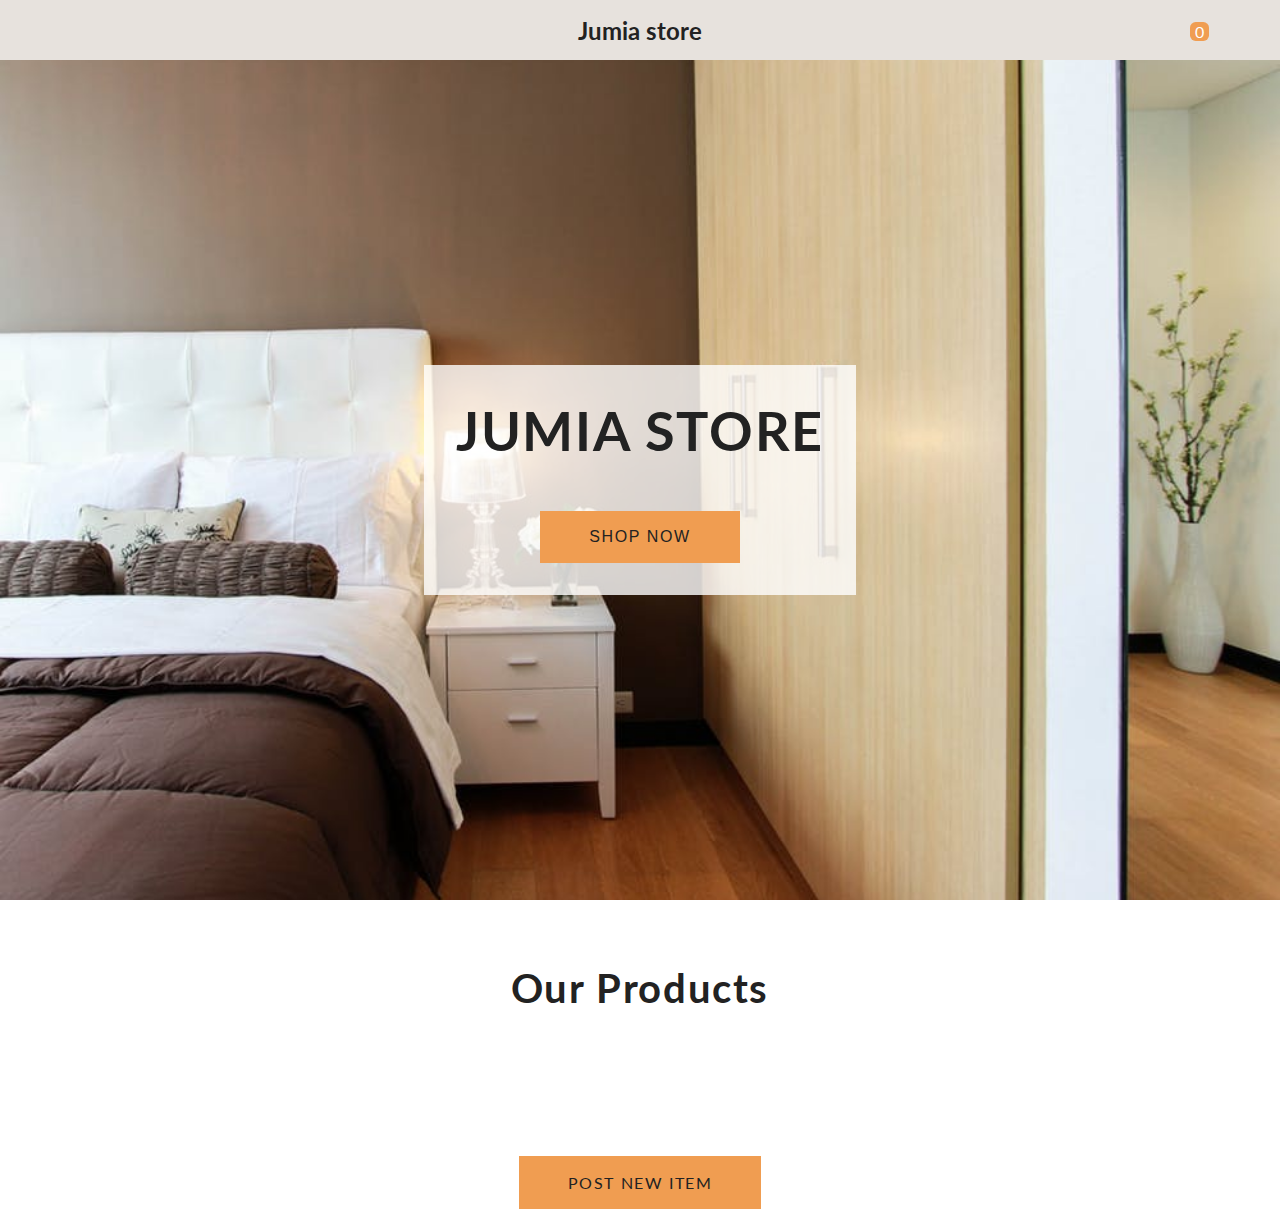
<file: index.html>
<!DOCTYPE html>
<html lang="en">
  <head>
    <meta charset="utf-8" />
    <meta name="viewport" content="width=device-width, initial-scale=1.0" />
    <meta http-equiv="X-UA-Compatible" content="ie=edge" />
    <!-- font awesome -->
    <link
      rel="stylesheet"
      href="https://use.fontawesome.com/releases/v5.13.0/css/all.css"
      integrity="sha384-Bfad6CLCknfcloXFOyFnlgtENryhrpZCe29RTifKEixXQZ38WheV+i/6YWSzkz3V"
      crossorigin="anonymous"
    />
    <!-- styles -->
    <link rel="stylesheet" href="./styles.css" />
    <!-- end of styles  -->
  </head>

  <body>
    <!-- navbar -->
    <nav class="navbar">
      <div class="navbar-center">
        <span class="nav-icon">
          <i class="fas fa-bars"></i>
        </span>
        <h2>Jumia store</h2>
        <div class="cart-btn">
          <span class="nav-icon">
            <i class="fas fa-cart-plus"></i>
          </span>
          <div class="cart-items">0</div>
          </div>
        </div>
      </div>
    </nav>
    <!-- end of navbar -->
    <!-- hero -->
    <header class="hero">
      <div class="banner">
        <h1 class="banner-title">jumia store</h1>
        <button class="banner-btn">shop now</button>
      </div>
    </header>
    <!-- end of hero -->

    <!-- products -->
    <section class="products">
      <div class="section-title">
        <h2>our products</h2>
      </div>
      <div class="products-center">
        <!-- single product -->

        <!-- end of single product -->
      </div>
    </section>
    <!-- end of products -->
    <!-- cart -->
    <div class="cart-overlay">
      <div class="cart">
        <span class="close-cart">
          <i class="fas fa-window-close"></i>
        </span>
        <h2>your cart</h2>
        <div class="cart-content">
          <!-- cart item -->
          <!-- <div class="cart-item">

          </div> -->
          <!-- end of cart item -->
        </div>
        <!-- cart footer -->
        <div class="cart-footer">
          <h3>Your total:<span class="cart-total">0</span> </h3>
          <button class="clear-cart banner-btn">clear cart</button>
        </div>
        <!-- end of cart footer -->
      </div>
    </div>
    <!-- end of cart -->
    <!-- footer -->
    <!-- post new item -->
    <div class="post-btn-container">
      <a class="banner-btn" href="./form.html">Post new Item</a>
    </div>
    <!-- end of post new item -->
    <!-- end of footer -->
    <script src="./app.js"></script>
  </body>
</html>
</file>
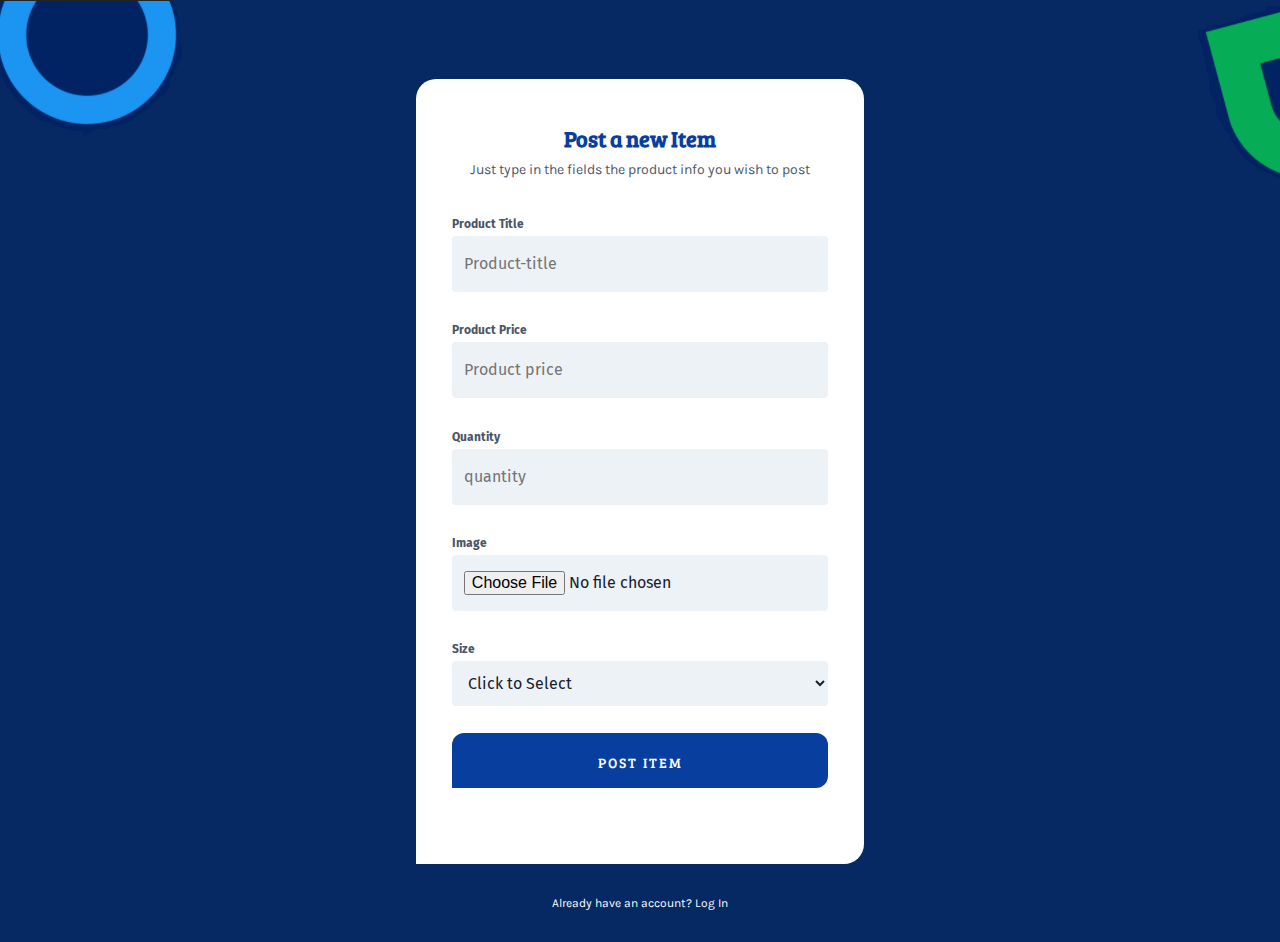
<file: form.html>
<!DOCTYPE html>
<html lang="en">

    <title>PiggyVest Signup page</title>
    <meta charset="utf-8">
    <meta name="viewport" content="width=device-width,initial-scale=1.0,maximum-scale=1.0">
    <link rel="stylesheet" href="./css/style.css">
    <link rel="stylesheet" href="./css/mobile.css">
    <link rel="stylesheet" href="./css/tablet.css">
    <link rel="stylesheet" href="./css/desktop.css">
    <!-- fonts for both the heading and paragraph in the form respectively -->
<link href="https://fonts.googleapis.com/css2?family=Bree+Serif&family=Fira+Sans&family=Karla&display=swap"
  rel="stylesheet">
  </head>
  <body>
    <div class="icon-container">
    <div>
      <img id="top-left" src="./assets/top-left_piggyvest-icon.png">
    </div>
    <div>
      <img id="top-right" src="./assets/top-right_piggyvest-icon.png">
    </div>
    </div>
<div class="main-container">
    <div class="image-container">
      <a href="https://www.piggyvest.com">
        <!-- <img src="./assets/piggyvest-logo.0b78a8fa.svg" alt="piggyvest logo"> -->
      </a>
    </div>
    <div class="form-container">
      <form action="/api/products" method="POST" data-netlify="true"  name="post-new-product">
        <header>
          <h1>Post a new Item</h1>
          <p>Just type in the fields the product info you wish to post</p>
        </header>
        <div class="field-container" >
          <div>
            <label for="product-title">Product Title</label>
          </div>
          <input class="field" type="text" placeholder="Product-title" name="product-title">
        </div>
        <div class="field-container" >
          <div>
            <label for="product-price">Product Price</label>
          </div>
          <input class="field"  type="text" placeholder="Product price" name="product-price">
        </div>
        <div class="field-container">
          <div>
            <label for="quantity">Quantity</label>
          </div>
          <input class="field"  type="number" placeholder="quantity" name="quantity">
        </div>
        <div class="field-container">
          <div>
            <label for="image">Image</label>
          </div>
          <input class="field"  type="file" placeholder="Product Image">
        </div>
        <div class="field-container select-container">
          <div>
            <label>Size</label>
          </div>
          <select class="field " >
            <div class="option-container">
            <option selected>Click to Select</option>
            <option >small</option>
            <option>medium</option>
            <option>large</option>
            <option>Ex-Large</option>
            </div>
          </select>
        </div>
        <div>
          <button class="register-btn value="Post">Post item</button>
        </div>
      </form>
<!-- <div class="icon-container">
  <div>
    <img id="icon-bottom-left" src="./assets/bottom-left_piggyvest-icon.png">
  </div>
  <div>
    <img id="icon-bottom-right" src="./assets/bottom-right_piggyvest-icon.png">
  </div>
</div> -->
    </div>
    <a class="login-link" href="https://dasboard.piggyvest.com/login">Already have an account? Log In</a>
    <!-- </div>
    <div class="icon-container">
      <div>
        <img id="icon-bottom-left" src="./assets/bottom-left_piggyvest-icon.png">
      </div>
      <div>
        <img id="icon-bottom-right" src="./assets/bottom-right_piggyvest-icon.png">
      </div>
    </div> -->
  </body>
</html>
</file>
<file: styles.css>
@import url("https://fonts.googleapis.com/css?family=Lato:400,700");

:root {
  --primaryColor: #f09d51;
  --mainWhite: #fff;
  --mainBlack: #222;
  --mainGrey: #ececec;
  --mainSpacing: 0.1rem;
  --mainTransition: all 0.3s linear;
}
* {
  margin: 0;
  padding: 0;
  box-sizing: border-box;
}
body {
  color: var(--mainBlack);
  background: var(--mainWhite);
  font-family: "Lato", sans-serif;
}
/* --------------- Navbar ---------------- */
.navbar {
  position: sticky;
  top: 0;
  height: 60px;
  width: 100%;
  display: flex;
  align-items: center;
  background: rgb(231, 226, 221);
  z-index: 1;
}
.navbar-center {
  width: 100%;
  max-width: 1170px;
  margin: 0 auto;
  display: flex;
  align-items: center;
  justify-content: space-between;
  padding: 0 1.5rem;
}
.nav-icon {
  font-size: 1.5rem;
}
.cart-btn {
  position: relative;
  cursor: pointer;
}
.cart-items {
  position: absolute;
  top: -8px;
  right: -8px;
  background: var(--primaryColor);
  padding: 0 5px;
  border-radius: 30%;
  color: var(--mainWhite);
}
/* --------------- End of Navbar ---------------- */
/* --------------- Hero ---------------- */
.hero {
  min-height: calc(100vh - 60px);
  background: url("./images/hero-bcg.jpeg") center/cover no-repeat;
  display: flex;
  align-items: center;
  justify-content: center;
}
.banner {
  text-align: center;
  background: rgba(255, 255, 255, 0.8);
  display: inline-block;
  padding: 2rem;
}
.banner-title {
  font-size: 3.4rem;
  text-transform: uppercase;
  letter-spacing: var(--mainSpacing);
  margin-bottom: 3rem;
}
.banner-btn {
  padding: 1rem 3rem;
  text-transform: uppercase;
  letter-spacing: var(--mainSpacing);
  font-size: 1rem;
  background: var(--primaryColor);
  color: var(--mainBlack);
  border: 1px solid var(--primaryColor);
  transition: var(--mainTransition);
  cursor: pointer;
  text-decoration: none;
}
.banner-btn:hover {
  background: transparent;
  color: var(--primaryColor);
}
/* --------------- End of Hero ---------------- */
/* --------------- Products ---------------- */

.products {
  padding: 4rem 0;
}
.section-title h2 {
  text-align: center;
  font-size: 2.5rem;
  margin-bottom: 5rem;
  text-transform: capitalize;
  letter-spacing: var(--mainSpacing);
}
.products-center {
  width: 90vw;
  margin: 0 auto;
  max-width: 1170px;
  display: grid;
  grid-template-columns: repeat(auto-fit, minmax(260px, 1fr));
  grid-column-gap: 1.5rem;
  grid-row-gap: 2rem;
}
.img-container {
  position: relative;
  overflow: hidden;
}
.bag-btn {
  position: absolute;
  top: 70%;
  right: 0;
  background: var(--primaryColor);
  border: none;
  text-transform: uppercase;
  padding: 0.5rem 0.75rem;
  letter-spacing: var(--mainSpacing);
  font-weight: bold;
  transition: var(--mainTransition);
  transform: translateX(101%);
  cursor: pointer;
}
.bag-btn:hover {
  color: var(--mainWhite);
}
.fa-shopping-cart {
  margin-right: 0.5rem;
}
.img-container:hover .bag-btn {
  transform: translateX(0);
}
.product-img {
  display: block;
  width: 100%;
  min-height: 12rem;
  transition: var(--mainTransition);
}
.img-container:hover .product-img {
  opacity: 0.5;
}

.product h3 {
  text-transform: capitalize;
  font-size: 1.1rem;
  margin-top: 1rem;
  letter-spacing: var(--mainSpacing);
  text-align: center;
}

.product h4 {
  margin-top: 0.7rem;
  letter-spacing: var(--mainSpacing);
  color: var(--primaryColor);
  text-align: center;
}
.product-variety-image {
  max-width: 100%;
  height: auto;
}
.product-description {
  margin: 30px 0;
  text-align: center;
  line-height: 1.2;
  font-size: 1.1rem;
}
.product-varieties-container {
  display: grid;
  grid-template-columns: repeat(auto-fit, minmax(200px, 1fr));
  gap: 1rem;
}
.product-variety {
  /* border: 1px solid blue; */
  display: grid;
  grid-template-columns: repeat(auto-fit, minmax(200px, 1fr));
}
.product-variety-details-container {
  display: grid;
  grid-template-columns: repeat(auto-fit, minmax(120px, 1fr));
  gap: 1rem;
}
.product-variety-one {
  display: grid;
  grid-template-columns: repeat(auto-fit, minmax(120px, 1fr));
  font-size: 0.9rem;
  text-align: center;
}
.product-variety-price {
  margin: 10px;
}
.product-qty {
  display: flex;
  justify-content: center;
  align-items: center;
  font-size: 1.5rem;
}

/* ---------------End of Products ---------------- */
/* --------------- Cart ---------------- */
.cart-overlay {
  position: fixed;
  top: 0;
  right: 0;
  width: 100%;
  height: 100%;
  transition: var(--mainTransition);
  background: rgb(240, 157, 81, 0.5);
  z-index: 2;
  visibility: hidden;
}
.cart {
  position: fixed;
  top: 0;
  right: 0;
  width: 100%;
  height: 100%;
  overflow: scroll;
  z-index: 3;
  background: rgb(231, 226, 221);
  padding: 1.5rem;
  transition: var(--mainTransition);
  transform: translateX(100%);
}
.showCart {
  transform: translateX(0);
}
.transparentBcg {
  visibility: visible;
}
@media screen and (min-width: 768px) {
  .cart {
    width: 30vw;
    min-width: 450px;
  }
}

.close-cart {
  font-size: 1.7rem;
  cursor: pointer;
}
.cart h2 {
  text-transform: capitalize;
  text-align: center;
  letter-spacing: var(--mainSpacing);
  margin-bottom: 2rem;
}
/*---------- Cart Item -------------------- */
.cart-item {
  display: grid;
  align-items: center;
  grid-template-columns: auto 1fr auto;
  grid-column-gap: 1.5rem;
  margin: 1.5rem 0;
}
.cart-item img {
  width: 75px;
  height: 75px;
}
.cart-item h4 {
  font-size: 0.85rem;
  text-transform: capitalize;
  letter-spacing: var(--mainSpacing);
}
.cart-item h5 {
  margin: 0.5rem 0;
  letter-spacing: var(--mainSpacing);
}
.item-amount {
  text-align: center;
}
.remove-item {
  color: grey;
  cursor: pointer;
}
.fa-chevron-up,
.fa-chevron-down {
  color: var(--primaryColor);
  cursor: pointer;
}
/*---------- End of Cart Item -------------------- */

.cart-footer {
  margin-top: 2rem;
  letter-spacing: var(--mainSpacing);
  text-align: center;
}
.cart-footer h3 {
  text-transform: capitalize;
  margin-bottom: 1rem;
}

/* --------------- End of Cart ---------------- */

/* post btn container */
.post-btn-container {
  width: 100%;
  display: flex;
  justify-content: center;
  align-items: center;
}
/* end of post post btn container */
</file>
<file: css/style.css>
*{
  margin:0;
  padding:0;
  box-sizing:border-box;
}
</file>
<file: css/mobile.css>
@media only screen and (max-width:400px){
  body{
    /* background:#ADD8E6; */
     background:#062863;
  }
  /* styles for piggyvest icons container */
.icon-container{
  width:100%;
  display:flex;
  justify-content: space-between;
  align-items: flex-end;
}
/* styles for the icon top left and right */
#top-left{
position:absolute;
width:20%;
top:-9px;
left:-9px;
}
#top-right{
  position:absolute;
  width:10%;
  right:-9px;
}

  /* styles for main-container that hold all*/
.main-container{
  display: flex;
  flex-direction: column;
  justify-content: space-between;
  padding-top: 1.5%;
}
/* styles for image container */
.image-container{
  margin:30px auto;
}
/* styles for header */
header{
  text-align:center;
  margin-top:1%;
  margin-bottom:2rem;
}
/*styles for header inside the form*/
header > h1{
  color:#083e9e;
  font-size:1.40em;
  /* font-size:20px; */
  line-height:30px;
  text-size-adjust: 100%;
  font-weight:600;
  font-family: "Bree Serif",serif;
  text-align: center;
  margin:1.5% auto;
  letter-spacing: 2.5%;
}
/*styles for the paragraph inside form*/
header >p {
  color:#4a5568;
  font-size:.875rem;
  font-size:14px;
  line-height:21px;
  font-family: 'Karla', sans-serif;
}
/*styles for the div that holds the form itself with*/
.form-container{
  background:#fff;
  max-width:28rem;
  width:70%;
  margin:auto;
  padding-top:3%;
  padding-left:-5px;
  /* padding-right:2%; */
  padding-bottom:6%;
  border-top-right-radius: 1.25rem;
  border-top-left-radius: 1.25rem;
  border-bottom-right-radius: 1.25rem;
  display:flex;
  flex-direction: column;
  align-items:center;
  justify-content: center;
  /* height:900px; */
}
/* styles for the form */
form{
  /* overflow-y:scroll; */
  /* height:700px; */
  width:84%;
}
/* styles for the field container */
.field-container{
  margin-bottom:7%;
}
/* styles for the input labels */
label{
  color:#4a5568;
  line-height: 2;
  font-size: .75rem;
  font-family: 'Fira Sans', sans-serif;
  font-weight: bold;
  /* margin-bottom:4%; */
}
/* styles for the form fields */
.field{
  color:#1a202c;
  font-family: 'Fira Sans', sans-serif;
  background-color: #edf2f7;
  border:none;
  padding-top:.75rem;
  padding-bottom:.75rem;
  padding-left:.75rem;
  padding-right:.5rem;
  line-height:2em;
  border-radius:.25rem;
  width:100%;
  font-size:100%;
  margin:auto;
}
/* styles for the option element field */
option{
  font-size: .85em;
  height: 70px;
  margin-bottom:4%;
  display:flex;
  flex-wrap: wrap;
}
/* styles for the register btn */
.register-btn{
  background:rgb(8,62,158);
  border-top-left-radius: .75rem;
  border-top-right-radius: .75rem;
  border-bottom-right-radius:.75rem;
  font-size:.875rem;
  /* font-weight:700; */
  letter-spacing: 2px;
  color:#fff;
  cursor:pointer;
  text-transform:uppercase;
  font-family:"Bree serif",serif;
  padding-top:1rem;
  padding-left: 1rem;
  padding-right:1rem;
  padding-bottom:1rem;
  width:100%;
  border:none;
}
.register-btn:hover{
  background:rgb(6,43,111);
}

/* styles for login link */
.login-link{
  text-align:center;
  text-decoration: none;
  color:rgb(255,255,255);
   font-family: 'Karla', sans-serif;
   font-size:12px;
   margin-top:2rem;
   margin-bottom:2rem;
   font-weight: 400;
}
.login-link:hover{
  color: rgb(179, 179, 179);
}
}
</file>
<file: css/tablet.css>
@media only screen and (min-width:401px) and (max-width:960px){
  body{
  /* //background color from HNG */
  /* background: #ADD8E6; */
   /* background-color from piggyvest */
  background:#062863;
  }
  .icon-container{
  width:100%;
  display:flex;
  justify-content: space-between;
  align-items: flex-end;
}
/* styles for the icon top left and right */
#top-left{
position:absolute;
width:20%;
top:-9px;
left:-9px;
}
#top-right{
  position:absolute;
  width:10%;
  right:-9px;
}
  /* styles for main-container that hold all*/
.main-container{
  display: flex;
  flex-direction: column;
  justify-content: space-between;
  padding-top: 1.5%;
}
/* styles for image container */
.image-container{
  margin:30px auto;
}
/* styles for header */
header{
  text-align:center;
  margin-top:1%;
  margin-bottom:2rem;
}
/*styles for header inside the form*/
header > h1{
  color:#083e9e;
  font-size:1.40em;
  /* font-size:20px; */
  line-height:30px;
  text-size-adjust: 100%;
  font-weight:600;
  font-family: "Bree Serif",serif;
  text-align: center;
  margin:1.5% auto;
  letter-spacing: 2.5%;
}
/*styles for the paragraph inside form*/
header >p {
  color:#4a5568;
  font-size:.875rem;
  font-size:14px;
  line-height:21px;
  font-family: 'Karla', sans-serif;
}
/*styles for the div that holds the form itself with*/
.form-container{
  background:#fff;
  max-width:28rem;
  width:70%;
  margin:auto;
  padding-top:3%;
  padding-left:-5px;
  /* padding-right:2%; */
  padding-bottom:6%;
  border-top-right-radius: 1.25rem;
  border-top-left-radius: 1.25rem;
  border-bottom-right-radius: 1.25rem;
  display:flex;
  flex-direction: column;
  align-items:center;
  justify-content: center;
  /* height:900px; */
}
/* styles for the form */
form{
  /* overflow-y:scroll; */
  /* height:700px; */
  width:84%;
}
/* styles for the field container */
.field-container{
  margin-bottom:7%;
}
/* styles for the input labels */
label{
  color:#4a5568;
  line-height: 2;
  font-size: .75rem;
  font-family: 'Fira Sans', sans-serif;
  font-weight: bold;
  /* margin-bottom:4%; */
}
/* styles for the form fields */
.field{
  color:#1a202c;
  font-family: 'Fira Sans', sans-serif;
  background-color: #edf2f7;
  border:none;
  padding-top:.75rem;
  padding-bottom:.75rem;
  padding-left:.75rem;
  padding-right:.5rem;
  line-height:2em;
  border-radius:.25rem;
  width:100%;
  font-size:100%;
  margin:auto;
}
/* styles for the select field */

option{
  font-size: 1.5em;
  height: 100px;
  margin-bottom:4%;
}
/* styles for the register btn */
.register-btn{
  background:rgb(8,62,158);
  border-top-left-radius: .75rem;
  border-top-right-radius: .75rem;
  border-bottom-right-radius:.75rem;
  font-size:.875rem;
  /* font-weight:700; */
  letter-spacing: 2px;
  color:#fff;
  cursor:pointer;
  text-transform:uppercase;
  font-family:"Bree serif",serif;
  padding-top:1.25rem;
  padding-left: 2.5rem;
  padding-right:2.5rem;
  padding-bottom:1rem;
  width:100%;
  border:none;
}
.register-btn:hover{
  background:rgb(6,43,111);
}

/* styles for login link */
.login-link{
  text-align:center;
  text-decoration: none;
  color:rgb(255,255,255);
   font-family: 'Karla', sans-serif;
   font-size:12px;
   margin-top:2rem;
   margin-bottom:2rem;
   font-weight: 400;
}
.login-link:hover{
  color: rgb(179, 179, 179);
}
}
</file>
<file: css/desktop.css>
@media only screen and (min-width:961px){
body{
  /* //background color from HNG */
  /* background: #ADD8E6; */
   /* background-color from piggyvest */
  background:#062863;
  overflow-x: hidden;

}
/* styles for piggyvest icons container */
.icon-container{
  width:100%;
  display:flex;
  justify-content: space-between;
  align-items: flex-end;
}
/* styles for the icon top left and right */
#top-left{
position:absolute;
top:-9px;
left:-9px;
}
#top-right{
  position:absolute;
  right:-11px;
  transform: translateX(2%);

}
/* #icon-bottom-left{
  position: absolute;

}
#icon-bottom-right{
  position:absolute;
  right:0px;
} */

/* styles for main-container that hold all*/
.main-container{
  display: flex;
  flex-direction: column;
  justify-content: space-between;
  padding-top: 1.5%;
  width:100%;
}
/* styles for image container */
.image-container{
  margin:30px auto;
}
/* styles for header */
header{
  text-align:center;
  margin-top:1%;
  margin-bottom:2rem;
}
/*styles for header inside the form*/
header > h1{
  color:#083e9e;
  font-size:1.40em;
  /* font-size:20px; */
  line-height:30px;
  text-size-adjust: 100%;
  font-weight:600;
  font-family: "Bree Serif",serif;
  text-align: center;
  margin:1.5% auto;
  letter-spacing: 2.5%;
}
/*styles for the paragraph inside form*/
header >p {
  color:#4a5568;
  font-size:.875rem;
  font-size:14px;
  line-height:21px;
  font-family: 'Karla', sans-serif;
}
/*styles for the div that holds the form itself with*/
.form-container{
  background:#fff;
  max-width:28rem;
  width:70%;
  margin:auto;
  padding-top:3%;
  padding-left:-5px;
  /* padding-right:2%; */
  padding-bottom:6%;
  border-top-right-radius: 1.25rem;
  border-top-left-radius: 1.25rem;
  border-bottom-right-radius: 1.25rem;
  display:flex;
  flex-direction: column;
  align-items:center;
  justify-content: center;
  /* height:900px; */
}
/* styles for the form */
form{
  /* overflow-y:scroll; */
  /* height:700px; */
  width:84%;
}
/* styles for the field container */
.field-container{
  margin-bottom:7%;
}
/* styles for the input labels */
label{
  color:#4a5568;
  line-height: 2;
  font-size: .75rem;
  font-family: 'Fira Sans', sans-serif;
  font-weight: bold;
  /* margin-bottom:4%; */
}
/* styles for the form fields */
.field{
  color:#1a202c;
  font-family: 'Fira Sans', sans-serif;
  background-color: #edf2f7;
  border:none;
  padding-top:.75rem;
  padding-bottom:.75rem;
  padding-left:.75rem;
  padding-right:.5rem;
  line-height:2em;
  border-radius:.25rem;
  width:100%;
  font-size:100%;
  margin:auto;
}
/* styles for the select field */

option{
  font-size: 1.5em;
  height: 100px;
  margin-bottom:4%;
}
/* styles for the register btn */
.register-btn{
  background:rgb(8,62,158);
  border-top-left-radius: .75rem;
  border-top-right-radius: .75rem;
  border-bottom-right-radius:.75rem;
  font-size:.875rem;
  /* font-weight:700; */
  letter-spacing: 2px;
  color:#fff;
  cursor:pointer;
  text-transform:uppercase;
  font-family:"Bree serif",serif;
  padding-top:1.25rem;
  padding-left: 2.5rem;
  padding-right:2.5rem;
  padding-bottom:1rem;
  width:100%;
  border:none;
}
.register-btn:hover{
  background:rgb(6,43,111);
}

/* styles for login link */
.login-link{
  text-align:center;
  text-decoration: none;
  color:rgb(255,255,255);
   font-family: 'Karla', sans-serif;
   font-size:12px;
   margin-top:2rem;
   margin-bottom:2rem;
   font-weight: 400;
}
.login-link:hover{
  color: rgb(179, 179, 179);
}

}
</file>
